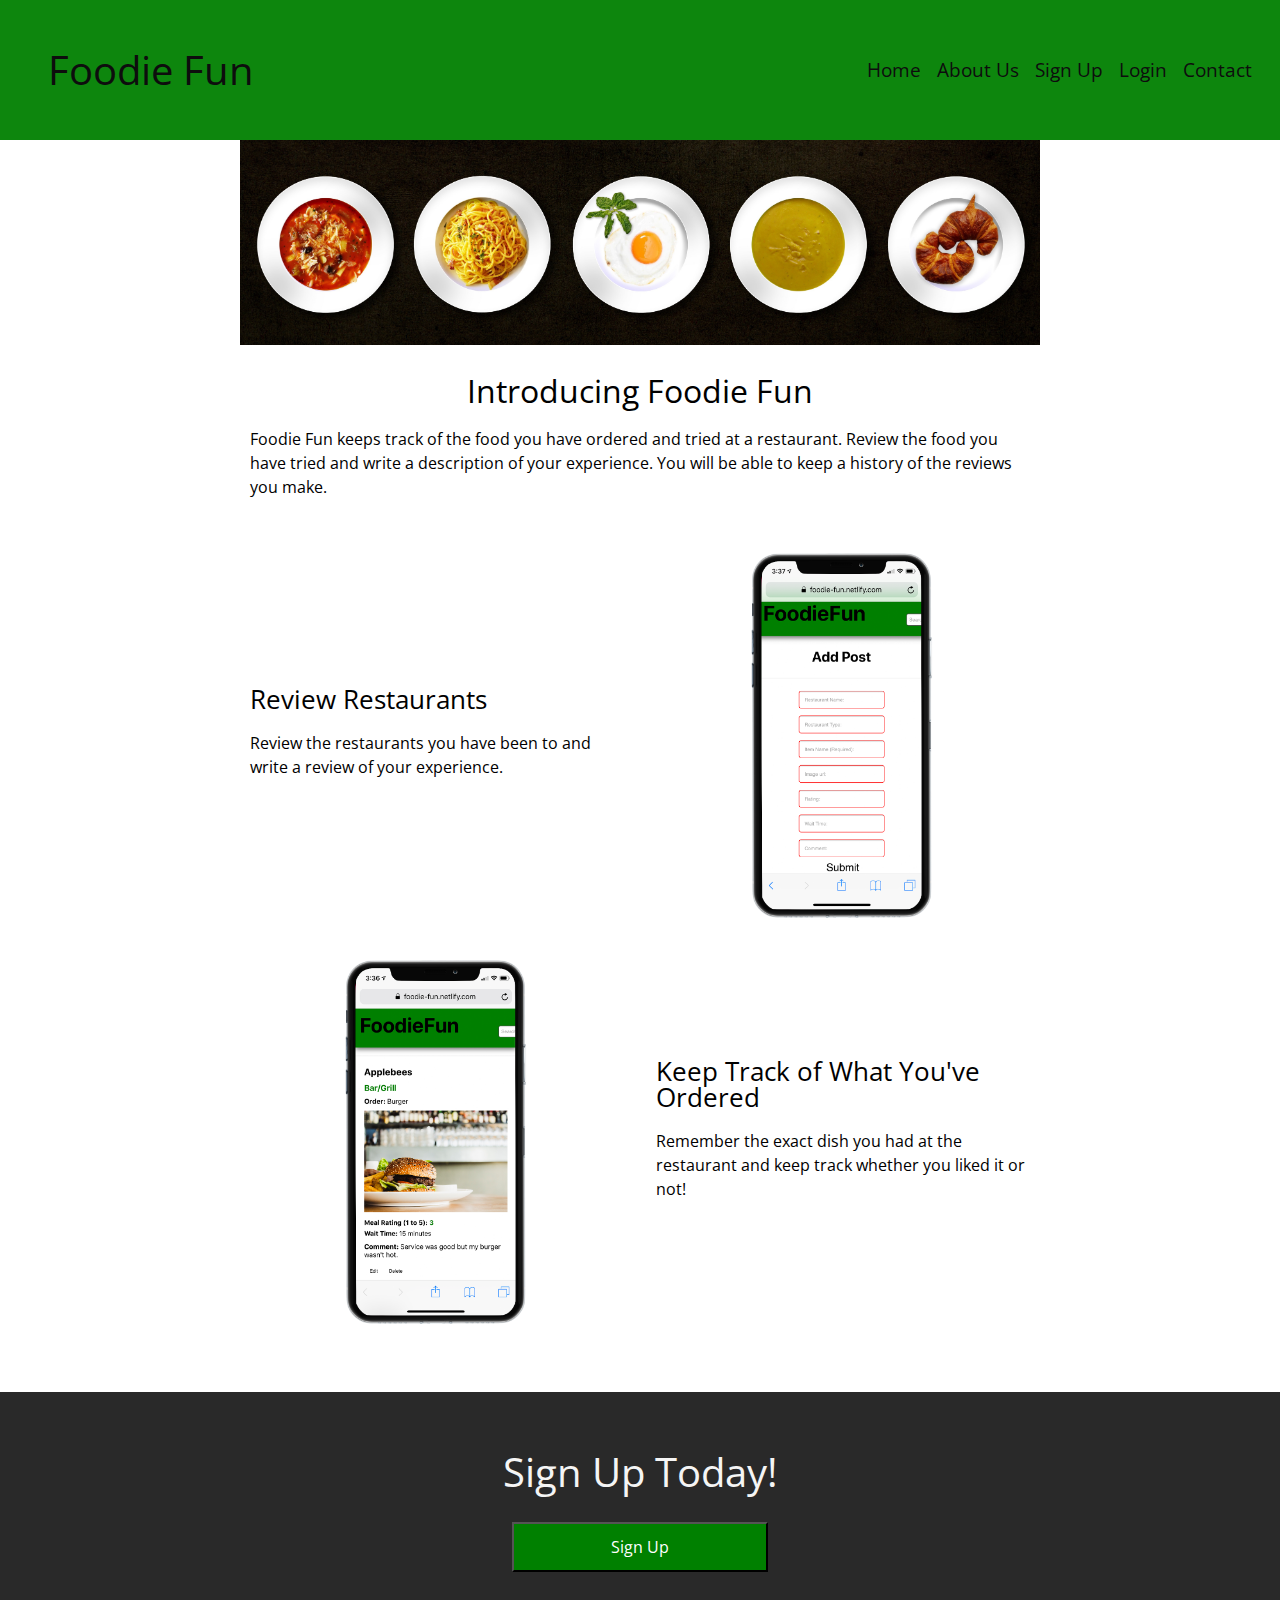
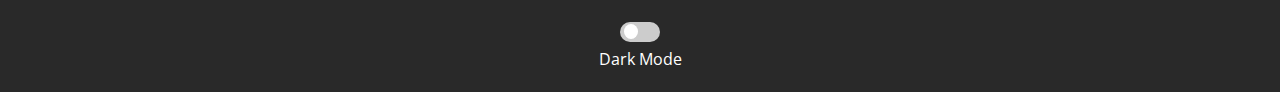
<file: index.html>
<!DOCTYPE html>
<html lang="en">
    <head>
		<meta charset="UTF-8">
		<meta name="viewport" content="width=device-width, initial-scale=1.0">
		<title>Foodie Fun</title>
		<link rel="stylesheet" type="text/css" href="./css/index.css" />
		<link href="https://fonts.googleapis.com/css?family=Open+Sans:400,600" rel="stylesheet">
		<script src="./js/index.js" async></script>

    </head>
    <body>
		<div class='new-nav hidden-new-nav'>
			<nav class="new-nav-links">
				<a class="nav-link" href="index.html">Home</a>
				<a class="nav-link" href="about.html">About Us</a>
				<a class="nav-link" href="https://foodie-fun.netlify.com/newlogin">Sign Up</a>
				<a class="nav-link" href="https://foodie-fun.netlify.com">Login</a>
				<a class="nav-link" href="contact.html">Contact</a>
			</nav>
		</div>
			
		<header id="main-nav" class="transparent-main-navigation main-navigation">
			<div class="nav-container">
				<h1 class="logo-heading"><a class='logo-heading-a' href='index.html'>Foodie Fun</a></h1>
				<nav class="nav hidden-nav">
					<a class="nav-link" href="index.html">Home</a>
					<a class="nav-link" href="about.html">About Us</a>
					<a class="nav-link" href="https://foodie-fun.netlify.com/newlogin">Sign Up</a>
					<a class="nav-link" href="https://foodie-fun.netlify.com">Login</a>
					<a class="nav-link" href="contact.html">Contact</a>
				</nav>
				<nav class='hamburger-nav hidden-hamburger-nav'>
					<div class='hamburger hamburger1'></div>
					<div class='hamburger hamburger2'></div>
					<div class='hamburger hamburger3'></div>
				</nav>
			</div>
		</header>

		<div class="container home">
			<header class="intro">
				<img src="assets/banner-food.jpg" alt="">
				<h2>Introducing Foodie Fun</h3>
				<p>Foodie Fun keeps track of the food you have ordered and tried at a restaurant. Review the food you have tried and write a description of your experience. You will be able to keep a history of the reviews you make. 
				</p>
			</header>
			<section class="content-section">
				<div class="text-content">
					<h3>Review Restaurants</h3>
					<p>Review the restaurants you have been to and write a review of your experience.  </p>
				</div>
				<div class="img-content">
					<img src="assets/iphone2.png" alt="">
				</div>
				</section>
				<section class="content-section inverse-content">
				<div class="img-content">
					<img src="assets/iphone1.png" class="" alt="">
				</div>
				<div class="text-content">
					<h3>Keep Track of What You've Ordered</h2>
					<p>Remember the exact dish you had at the restaurant and keep track whether you liked it or not! <p>
				</div>
			</section>
		</div>
		<section class='footer'>
			<div class='call-to-action'>
				<h1>Sign Up Today!</h1>
			</div>
			<div class='button'>
				<button type='submit' class='sign-up-button' onclick="window.location.href = 'https://foodie-fun.netlify.com/newlogin';"><a class='sign-up-button-link' href='https://foodie-fun.netlify.com/newlogin'>Sign Up</a></button>
			</div>

			<label class="switch">
				<input class='checkbox' type="checkbox">
				<span class="slider" ></span>
			</label>
			<p>Dark Mode</p>

		</section>
    </body>
</html>
</file>
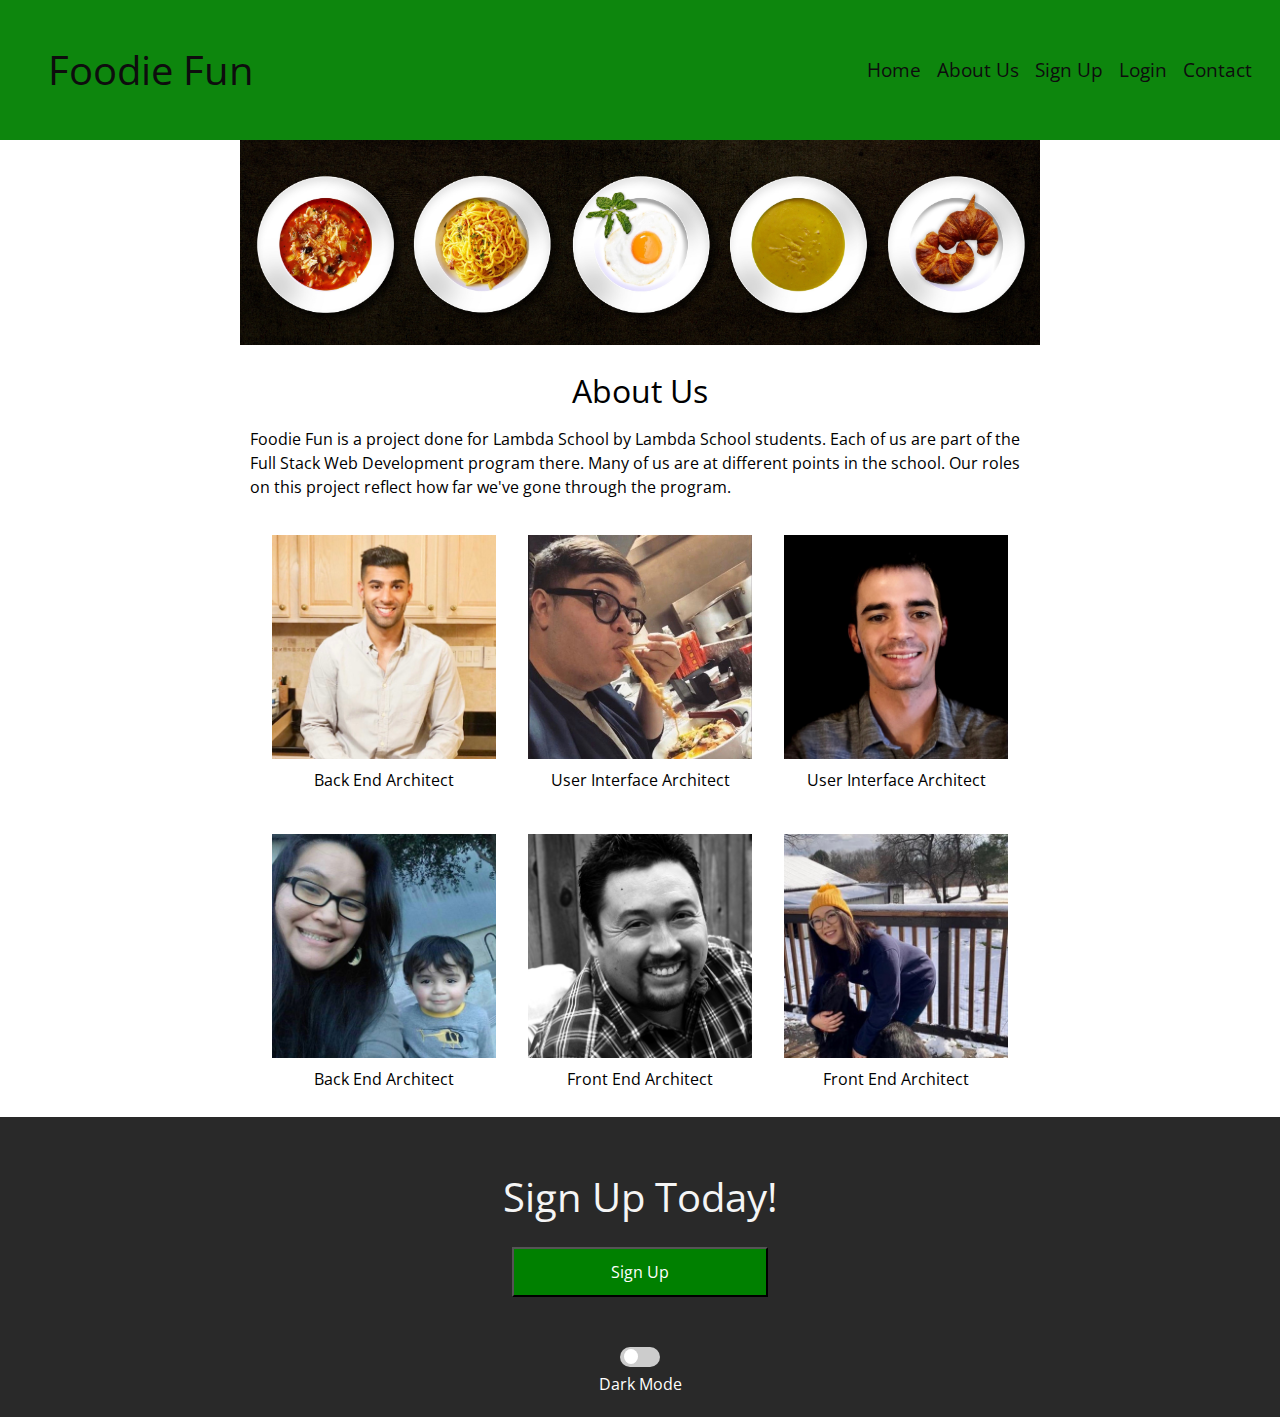
<file: about.html>
<!DOCTYPE html>
<html lang="en">
    <head>
		<meta charset="UTF-8">
		<meta name="viewport" content="width=device-width, initial-scale=1.0">
        <title>Foodie Fun - About</title>
        <link rel="stylesheet" type="text/css" href="./css/index.css" />
        <link href="https://fonts.googleapis.com/css?family=Open+Sans:400,600" rel="stylesheet">
        <script src="./js/index.js" async></script>

    </head>
    <body>
        <div class='new-nav hidden-new-nav'>
            <nav class="new-nav-links">
                <a class="nav-link" href="index.html">Home</a>
                <a class="nav-link" href="about.html">About Us</a>
                <a class="nav-link" href="https://foodie-fun.netlify.com/newlogin">Sign Up</a>
                <a class="nav-link" href="https://foodie-fun.netlify.com">Login</a>
                <a class="nav-link" href="contact.html">Contact</a>
            </nav>
        </div>
        <header id="main-nav" class="transparent-main-navigation main-navigation">
			<div class="nav-container">
				<h1 class="logo-heading"><a class='logo-heading-a' href='index.html'>Foodie Fun</a></h1>
				<nav class="nav hidden-nav">
                    <a class="nav-link" href="index.html">Home</a>
                    <a class="nav-link" href="about.html">About Us</a>
                    <a class="nav-link" href="https://foodie-fun.netlify.com/newlogin">Sign Up</a>
                    <a class="nav-link" href="https://foodie-fun.netlify.com">Login</a>
                    <a class="nav-link" href="contact.html">Contact</a>
				</nav>
				<nav class='hamburger-nav hidden-hamburger-nav'>
					<div class='hamburger hamburger1'></div>
					<div class='hamburger hamburger2'></div>
					<div class='hamburger hamburger3'></div>
				</nav>
			</div>
		
		</header>



		<div class="container about">
			<header class="intro">
				<img src="assets/banner-food.jpg" alt="">
				<h2>About Us</h2>
				<p>Foodie Fun is a project done for Lambda School by Lambda School students. Each of us are part of the Full Stack Web Development program there. Many of us are at different points in the school. Our roles on this project reflect how far we've gone through the program.</p>
			</header>
			<section class="about-content-section content-section">
				<div class="about-img-content">
                    <img src="assets/aman.jpg" alt="">
                    <p>Back End Architect</p>
				</div>
            </section>
            <section class="about-content-section content-section">
                <div class="about-img-content">
                    <img src="assets/erik.jpg" class="" alt="">
                    <p>User Interface Architect</p>
                </div>
            </section>
            <section class="about-content-section content-section">
                <div class="about-img-content">
                    <img src="assets/josh.jpg" class="" alt="">
                    <p>User Interface Architect</p>
                 </div>
            </section>
            <section class="about-content-section content-section">
                <div class="about-img-content">
                    <img src="assets/laryna.jpg" alt="">
                    <p>Back End Architect</p>
                 </div>
            </section>
            <section class="about-content-section content-section">
                <div class="about-img-content">
                    <img src="assets/mario.jpg" class="" alt="">
                    <p>Front End Architect</p>
                </div>
            </section>
            <section class="about-content-section content-section">
                <div class="about-img-content">
                    <img src="assets/mary.jpg" class="" alt="">
                    <p>Front End Architect</p>
                </div>
            </section>
        </div>
        <section class='footer'>
			<div class='call-to-action'>
				<h1>Sign Up Today!</h1>
			</div>
			<div class='button'>
				<button type='submit' class='sign-up-button' onclick="window.location.href = 'https://foodie-fun.netlify.com/newlogin';"><a class='sign-up-button-link' href='https://foodie-fun.netlify.com/newlogin'>Sign Up</a></button>
            </div>
            
            <label class="switch">
				<input class='checkbox' type="checkbox">
				<span class="slider" ></span>
			</label>
            <p>Dark Mode</p>
		</section>
    </body>
</html>
</file>
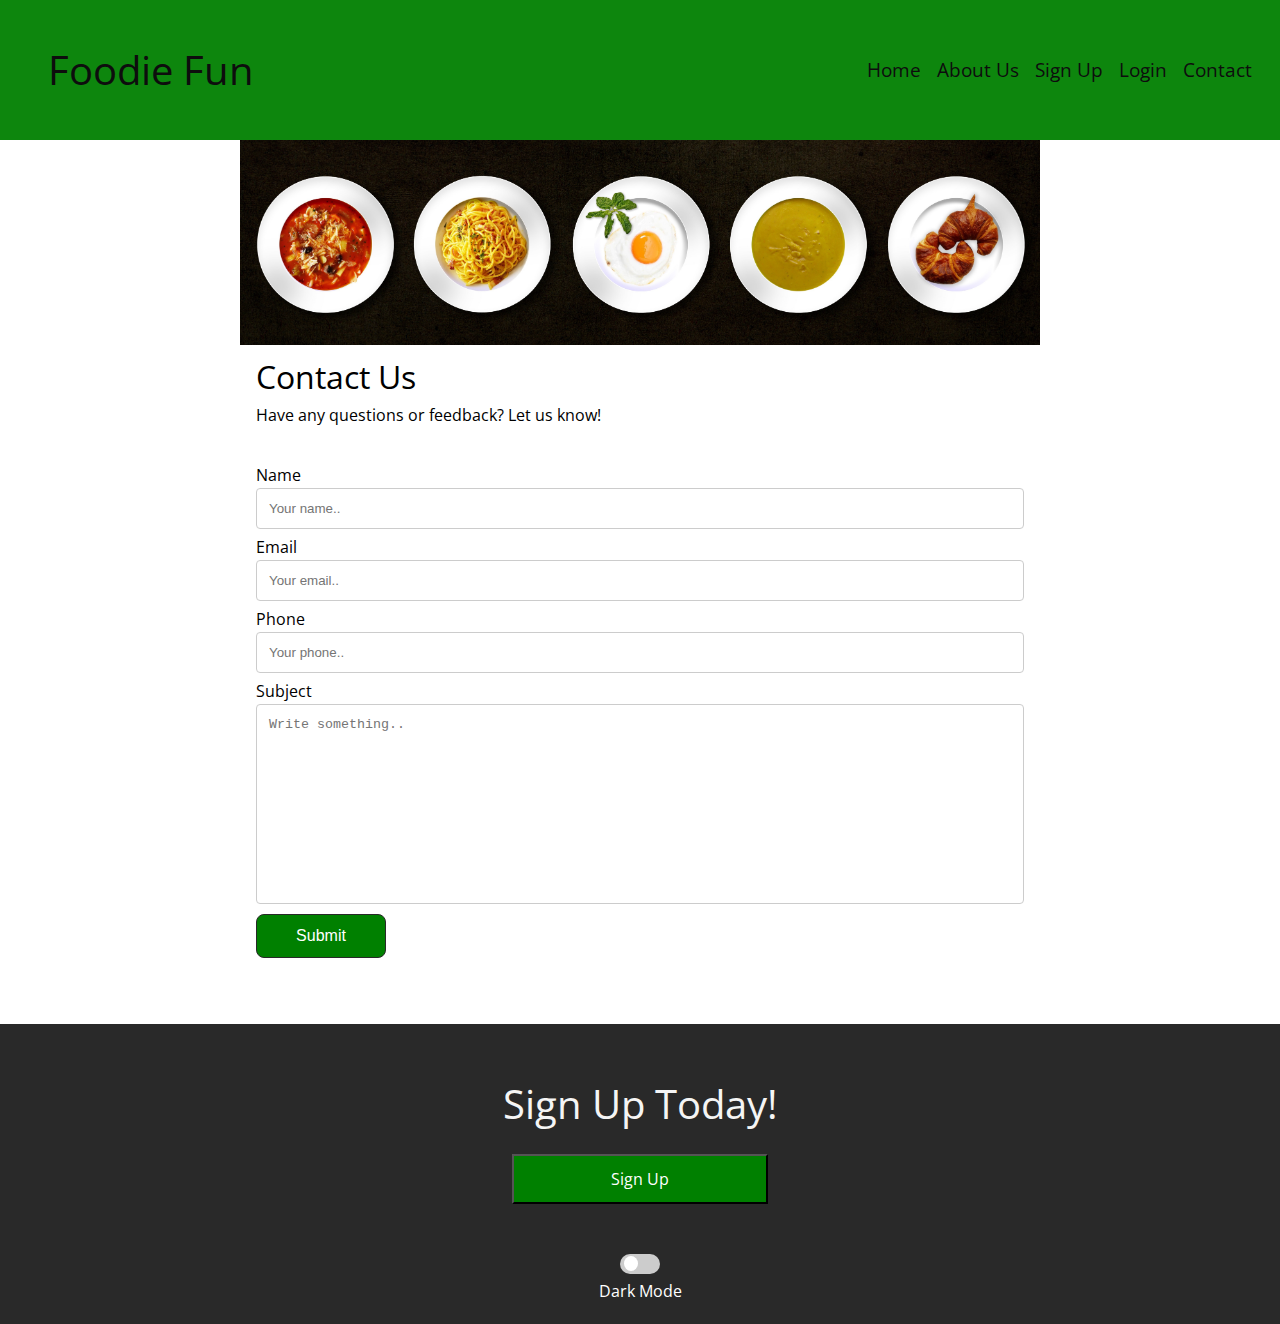
<file: contact.html>
<!DOCTYPE html>
<html lang="en">
    <head>
		<meta charset="UTF-8">
		<meta name="viewport" content="width=device-width, initial-scale=1.0">
        <title>Foodie Fun - Contact</title>
        <link rel="stylesheet" type="text/css" href="./css/index.css" />
        <link href="https://fonts.googleapis.com/css?family=Open+Sans:400,600" rel="stylesheet">
        <script src="./js/index.js" async></script>

    </head>
    <body>
		<div class='new-nav hidden-new-nav'>
			<nav class="new-nav-links">
				<a class="nav-link" href="index.html">Home</a>
				<a class="nav-link" href="about.html">About Us</a>
				<a class="nav-link" href="https://foodie-fun.netlify.com/newlogin">Sign Up</a>
				<a class="nav-link" href="https://foodie-fun.netlify.com">Login</a>
				<a class="nav-link" href="contact.html">Contact</a>
			</nav>
		</div>
        <header id="main-nav" class="transparent-main-navigation main-navigation">
			<div class="nav-container">
				<h1 class="logo-heading"><a class='logo-heading-a' href='index.html'>Foodie Fun</a></h1>
				<nav class="nav hidden-nav">
					<a class="nav-link" href="index.html">Home</a>
					<a class="nav-link" href="about.html">About Us</a>
					<a class="nav-link" href="https://foodie-fun.netlify.com/newlogin">Sign Up</a>
					<a class="nav-link" href="https://foodie-fun.netlify.com">Login</a>
					<a class="nav-link" href="contact.html">Contact</a>
				</nav>
				<nav class='hamburger-nav hidden-hamburger-nav'>
					<div class='hamburger hamburger1'></div>
					<div class='hamburger hamburger2'></div>
					<div class='hamburger hamburger3'></div>
				</nav>
			</div>
		
		</header>
		<div class="container contact">
			<header class="intro">
				<img src="assets/banner-food.jpg" alt="">
            </header>
            <div class='contact-us'>
                <h2>Contact Us</h2>
                <p>Have any questions or feedback? Let us know!</p>
                
                <form action="#">
                    <label for="name">Name</label>
                    <input type="text" id="fname" name="firstname" placeholder="Your name..">
                
                    <label for="email">Email</label>
                    <input type="text" id="lname" name="email" placeholder="Your email..">

                    <label for="tel">Phone</label>
                    <input type="text" id="lname" name="tel" placeholder="Your phone..">
                
                    <label for="subject">Subject</label>
                    <textarea id="subject" name="subject" placeholder="Write something.." style="height:200px"></textarea>
                
                    <input class='contact-submit' type="submit" value="Submit">
                </form>
            </div>
        </div>
        <section class='footer'>
			<div class='call-to-action'>
				<h1>Sign Up Today!</h1>
			</div>
			<div class='button'>
				<button type='submit' class='sign-up-button' onclick="window.location.href = 'https://foodie-fun.netlify.com/newlogin';"><a class='sign-up-button-link' href='https://foodie-fun.netlify.com/newlogin'>Sign Up</a></button>
			</div>

			<label class="switch">
				<input class='checkbox' type="checkbox">
				<span class="slider" ></span>
			</label>
			<p>Dark Mode</p>
		</section>
    </body>
</html>
</file>
<file: css/index.css>
/* http://meyerweb.com/eric/tools/css/reset/ 
   v2.0 | 20110126
   License: none (public domain)
*/
html,
body,
div,
span,
applet,
object,
iframe,
h1,
h2,
h3,
h4,
h5,
h6,
p,
blockquote,
pre,
a,
abbr,
acronym,
address,
big,
cite,
code,
del,
dfn,
em,
img,
ins,
kbd,
q,
s,
samp,
small,
strike,
strong,
sub,
sup,
tt,
var,
b,
u,
i,
center,
dl,
dt,
dd,
ol,
ul,
li,
fieldset,
form,
label,
legend,
table,
caption,
tbody,
tfoot,
thead,
tr,
th,
td,
article,
aside,
canvas,
details,
embed,
figure,
figcaption,
footer,
header,
hgroup,
menu,
nav,
output,
ruby,
section,
summary,
time,
mark,
audio,
video {
  margin: 0;
  padding: 0;
  border: 0;
  font-size: 100%;
  font: inherit;
  vertical-align: baseline;
}
/* HTML5 display-role reset for older browsers */
article,
aside,
details,
figcaption,
figure,
footer,
header,
hgroup,
menu,
nav,
section {
  display: block;
}
body {
  line-height: 1;
}
ol,
ul {
  list-style: none;
}
blockquote,
q {
  quotes: none;
}
blockquote:before,
blockquote:after,
q:before,
q:after {
  content: '';
  content: none;
}
table {
  border-collapse: collapse;
  border-spacing: 0;
}
html {
  font-size: 62.5%;
}
h1 {
  font-size: 4rem;
  font-family: 'Open Sans', sans-serif;
}
h2 {
  font-size: 3.2rem;
  padding-bottom: 10px;
  font-family: 'Open Sans', sans-serif;
}
h3 {
  font-size: 2.6rem;
  padding-bottom: 10px;
  font-family: 'Open Sans', sans-serif;
}
h4 {
  font-size: 2.5rem;
  padding-bottom: 10px;
}
p {
  line-height: 1.5;
  font-size: 1.6rem;
  padding-bottom: 10px;
  font-family: 'Open Sans', sans-serif;
}
a {
  font-family: 'Open Sans', sans-serif;
}
label {
  font-family: 'Open Sans', sans-serif;
}
body {
  visibility: hidden;
}
.container {
  max-width: 800px;
  width: 100%;
  margin: 0 auto;
  margin-top: 140px;
}
@media (max-width: 500px) {
  .container {
    width: 90%;
    margin: 0 5%;
    margin-top: 140px;
  }
}
.animate {
  margin: 0;
  width: 100%;
  height: 40px;
  background-color: #008000;
  transition: 1s;
  z-index: 5;
}
.new-nav {
  flex-wrap: wrap;
  width: 100vw;
  height: calc(100% - 140px);
  background-color: #008000;
  margin: 0;
  margin-top: 140px;
  position: absolute;
  z-index: 1;
}
.new-nav .new-nav-links {
  display: flex;
  flex-wrap: wrap;
  flex-direction: column;
  margin: 30px;
}
.new-nav .new-nav-links a {
  font-size: 1.9rem;
  text-decoration: none;
  color: black;
  justify-content: space-between;
  margin: 8px;
}
.main-navigation {
  background-color: #008000;
  width: 100%;
  height: 100px;
  margin: 0;
  display: flex;
  justify-content: center;
  position: fixed;
  padding: 20px 10px;
  top: 0;
  z-index: 2;
}
.main-navigation .nav-container {
  width: 100%;
  display: flex;
  flex-wrap: wrap;
  justify-content: space-between;
  align-items: center;
  margin: 30px;
  align-self: center;
}
@media (max-width: 500px) {
  .main-navigation .nav-container {
    justify-content: space-between;
    flex-wrap: wrap;
  }
}
.main-navigation .nav-container .logo-heading {
  cursor: pointer;
  user-select: none;
}
.main-navigation .nav-container .logo-heading a {
  font-size: 4rem;
  font-family: 'Open Sans', sans-serif;
}
.main-navigation .nav-container .nav {
  display: flex;
  justify-content: space-evenly;
}
@media (max-width: 800px) {
  .main-navigation .nav-container .nav {
    width: 100%;
    justify-content: center;
    display: none;
  }
}
.main-navigation .nav-container .hamburger-nav {
  cursor: pointer;
}
@media (min-width: 801px) {
  .main-navigation .nav-container .hamburger-nav {
    display: none;
  }
}
.main-navigation .nav-container .hamburger-nav .hamburger1,
.main-navigation .nav-container .hamburger-nav .hamburger2,
.main-navigation .nav-container .hamburger-nav .hamburger3 {
  width: 35px;
  height: 5px;
  background-color: black;
  margin: 6px 0;
  transition: 0.4s;
}
.main-navigation .nav-container .hamburger-nav .change1 {
  -webkit-transform: rotate(-45deg) translate(-9px, 6px);
  transform: rotate(-45deg) translate(-9px, 6px);
}
.main-navigation .nav-container .hamburger-nav .change2 {
  opacity: 0;
}
.main-navigation .nav-container .hamburger-nav .change3 {
  -webkit-transform: rotate(45deg) translate(-8px, -8px);
  transform: rotate(45deg) translate(-8px, -8px);
}
.main-navigation .nav-container a {
  font-size: 1.9rem;
  text-decoration: none;
  color: black;
  justify-content: space-between;
  margin: 8px;
}
.hidden-new-nav {
  display: none;
}
.transparent-main-navigation {
  opacity: 0.95;
}
.intro {
  display: flex;
  flex-wrap: wrap;
  justify-content: center;
}
.intro h2 {
  margin-top: 30px;
}
.intro p {
  margin: 10px;
}
.intro img {
  width: 100%;
  align-self: center;
}
@media (max-width: 500px) {
  .intro img {
    width: 100vw;
    align-self: center;
  }
}
.content-section {
  margin: 30px 10px;
  display: flex;
  flex-wrap: wrap;
  justify-content: space-between;
}
.content-section p {
  margin-top: 9px;
}
.content-section .text-content {
  width: 48%;
  padding-right: 1%;
  align-self: center;
}
@media (max-width: 500px) {
  .content-section .text-content {
    width: 100%;
    padding: 0;
  }
}
.content-section .img-content {
  width: 48%;
  padding-left: 1%;
}
@media (max-width: 500px) {
  .content-section .img-content {
    width: 100%;
    padding: 0;
  }
}
.content-section .img-content img {
  border-radius: 10px;
  width: 100%;
}
@media (max-width: 500px) {
  .content-section .img-content img {
    width: 100%;
  }
}
.inverse-content {
  padding-bottom: 30px;
}
.inverse-content .text-content {
  padding-left: 1%;
  padding-right: 0;
}
@media (max-width: 500px) {
  .inverse-content .text-content {
    order: 1;
  }
}
.inverse-content .img-content {
  padding-right: 1%;
  padding-left: 0;
}
@media (max-width: 500px) {
  .inverse-content .img-content {
    order: 2;
  }
}
.footer {
  background-color: #292929;
  height: 300px;
  display: flex;
  flex-wrap: wrap;
  flex-direction: column;
  align-content: center;
}
@media (max-width: 500px) {
  .footer {
    width: 100%;
    align-self: center;
  }
}
.footer p {
  margin-top: 5px;
  align-self: center;
  color: white;
}
.footer .call-to-action {
  margin: 30px;
  margin-top: 60px;
  color: #f5f5f5;
  text-align: center;
}
.footer .button {
  align-self: center;
  width: 20%;
  cursor: pointer;
}
@media (max-width: 500px) {
  .footer .button {
    width: 90%;
  }
}
.footer .button .sign-up-button {
  background-color: #008000;
  color: #f5f5f5;
  height: 50px;
  cursor: pointer;
  width: 100%;
}
.footer .button .sign-up-button a {
  text-decoration: none;
  color: white;
  font-size: 1.6rem;
}
.about {
  display: flex;
  flex-wrap: wrap;
  justify-content: center;
}
.about .about-content-section {
  justify-content: center;
  margin: 2%;
  display: flex;
  flex-wrap: wrap;
  width: 28%;
}
@media (max-width: 800px) {
  .about .about-content-section {
    width: 40%;
  }
}
@media (max-width: 500px) {
  .about .about-content-section {
    width: 90%;
  }
}
.about .about-content-section .about-img-content {
  justify-content: center;
  display: flex;
  flex-wrap: wrap;
}
.about .about-content-section .about-img-content img {
  width: 100%;
  align-self: center;
}
@media (max-width: 800px) {
  .about .about-content-section .about-img-content img {
    width: 90%;
  }
}
@media (max-width: 500px) {
  .about .about-content-section .about-img-content img {
    width: 80%;
    align-self: center;
  }
}
@media (max-width: 500px) {
  .about .about-content-section .about-img-content p {
    width: 80%;
  }
}
.contact {
  display: flex;
  flex-wrap: wrap;
  justify-content: center;
}
.contact .contact-us {
  margin: 2%;
  width: 100%;
}
.contact .contact-us form {
  margin-top: 30px;
  display: flex;
  flex-wrap: wrap;
  flex-direction: column;
}
.contact .contact-us form label {
  font-size: 1.6rem;
}
.contact .contact-us form input[type=text],
.contact .contact-us form select,
.contact .contact-us form textarea {
  width: 100%;
  padding: 12px;
  border: 1px solid #ccc;
  border-radius: 4px;
  box-sizing: border-box;
  resize: none;
  margin-top: 5px;
  margin-bottom: 10px;
}
.contact .contact-us form .contact-submit {
  font-size: 1.6rem;
  width: 130px;
  padding: 12px 20px;
  color: white;
  background-color: #008000;
  border-radius: 8px;
  border: 1.5px solid #292929;
  cursor: pointer;
  margin-bottom: 50px;
}
@media (max-width: 500px) {
  .contact .contact-us form .contact-submit {
    width: 100%;
  }
}
.switch {
  position: relative;
  display: flex;
  flex-wrap: wrap;
  width: 40px;
  height: 20px;
  align-self: center;
  margin-top: 50px;
}
.switch input {
  opacity: 0;
  width: 0;
  height: 0;
}
.slider {
  position: absolute;
  cursor: pointer;
  top: 0;
  left: 0;
  right: 0;
  bottom: 0;
  background-color: #ccc;
  transition: 0.4s;
  border-radius: 34px;
}
.slider:before {
  position: absolute;
  content: "";
  height: 15px;
  width: 14px;
  left: 4px;
  bottom: 3px;
  background-color: white;
  transition: 0.4s;
  border-radius: 50%;
}
input:checked + .slider {
  background-color: green;
}
input:checked + .slider:before {
  transform: translateX(17px);
}
.hidden-footer {
  display: none;
}
.hidden-container {
  display: none;
}
</file>
